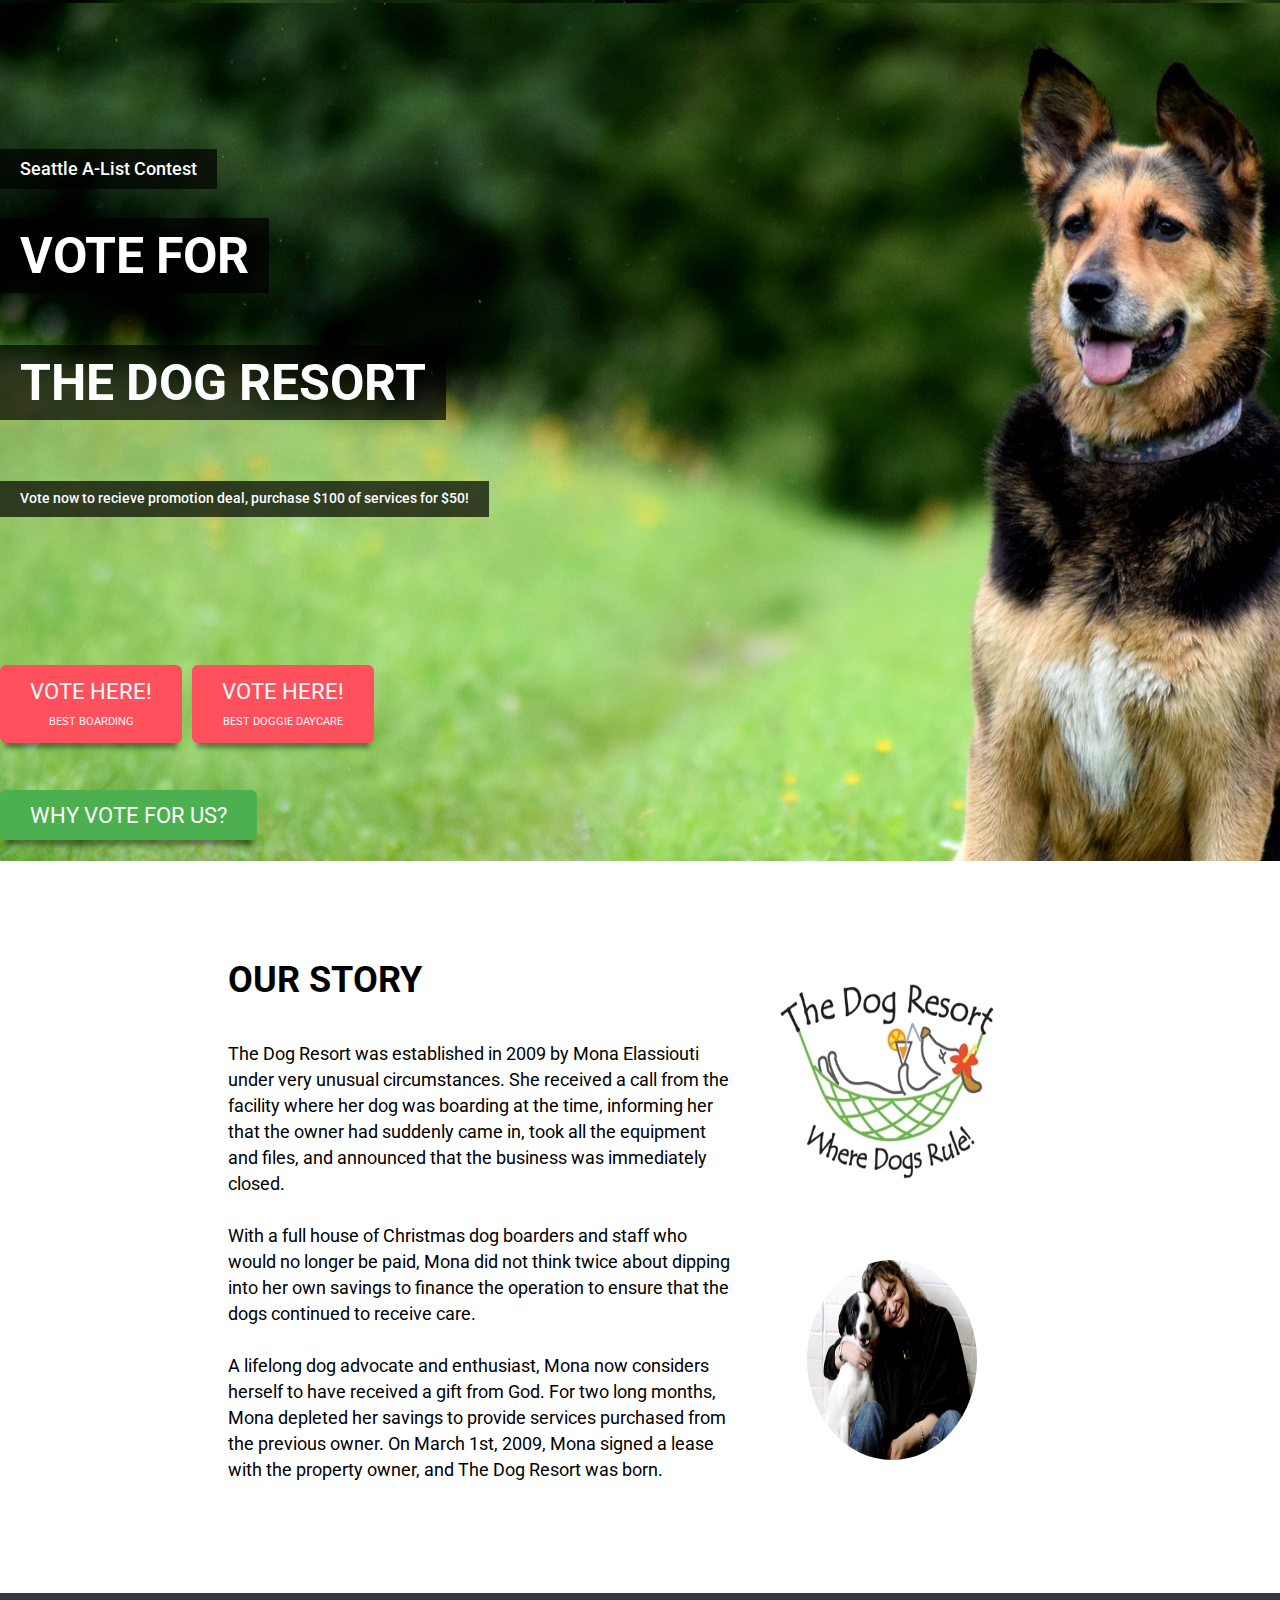
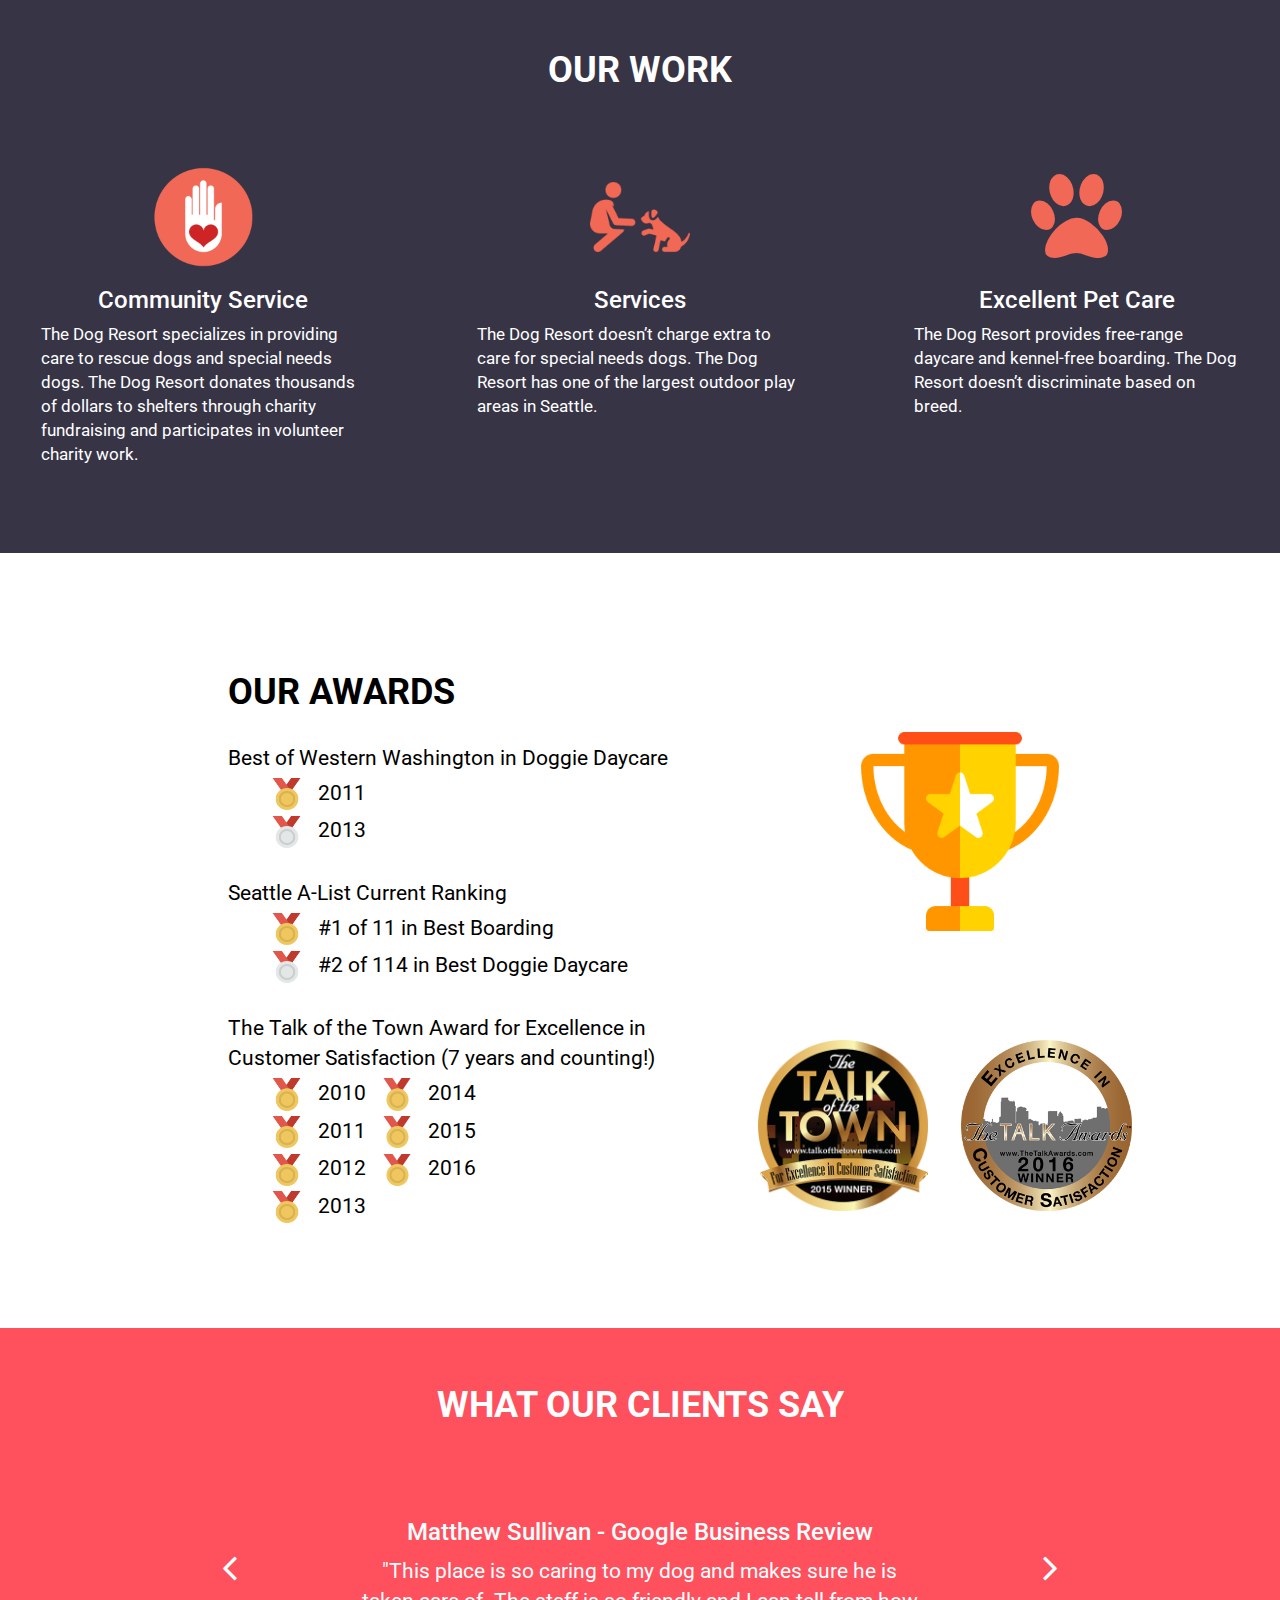
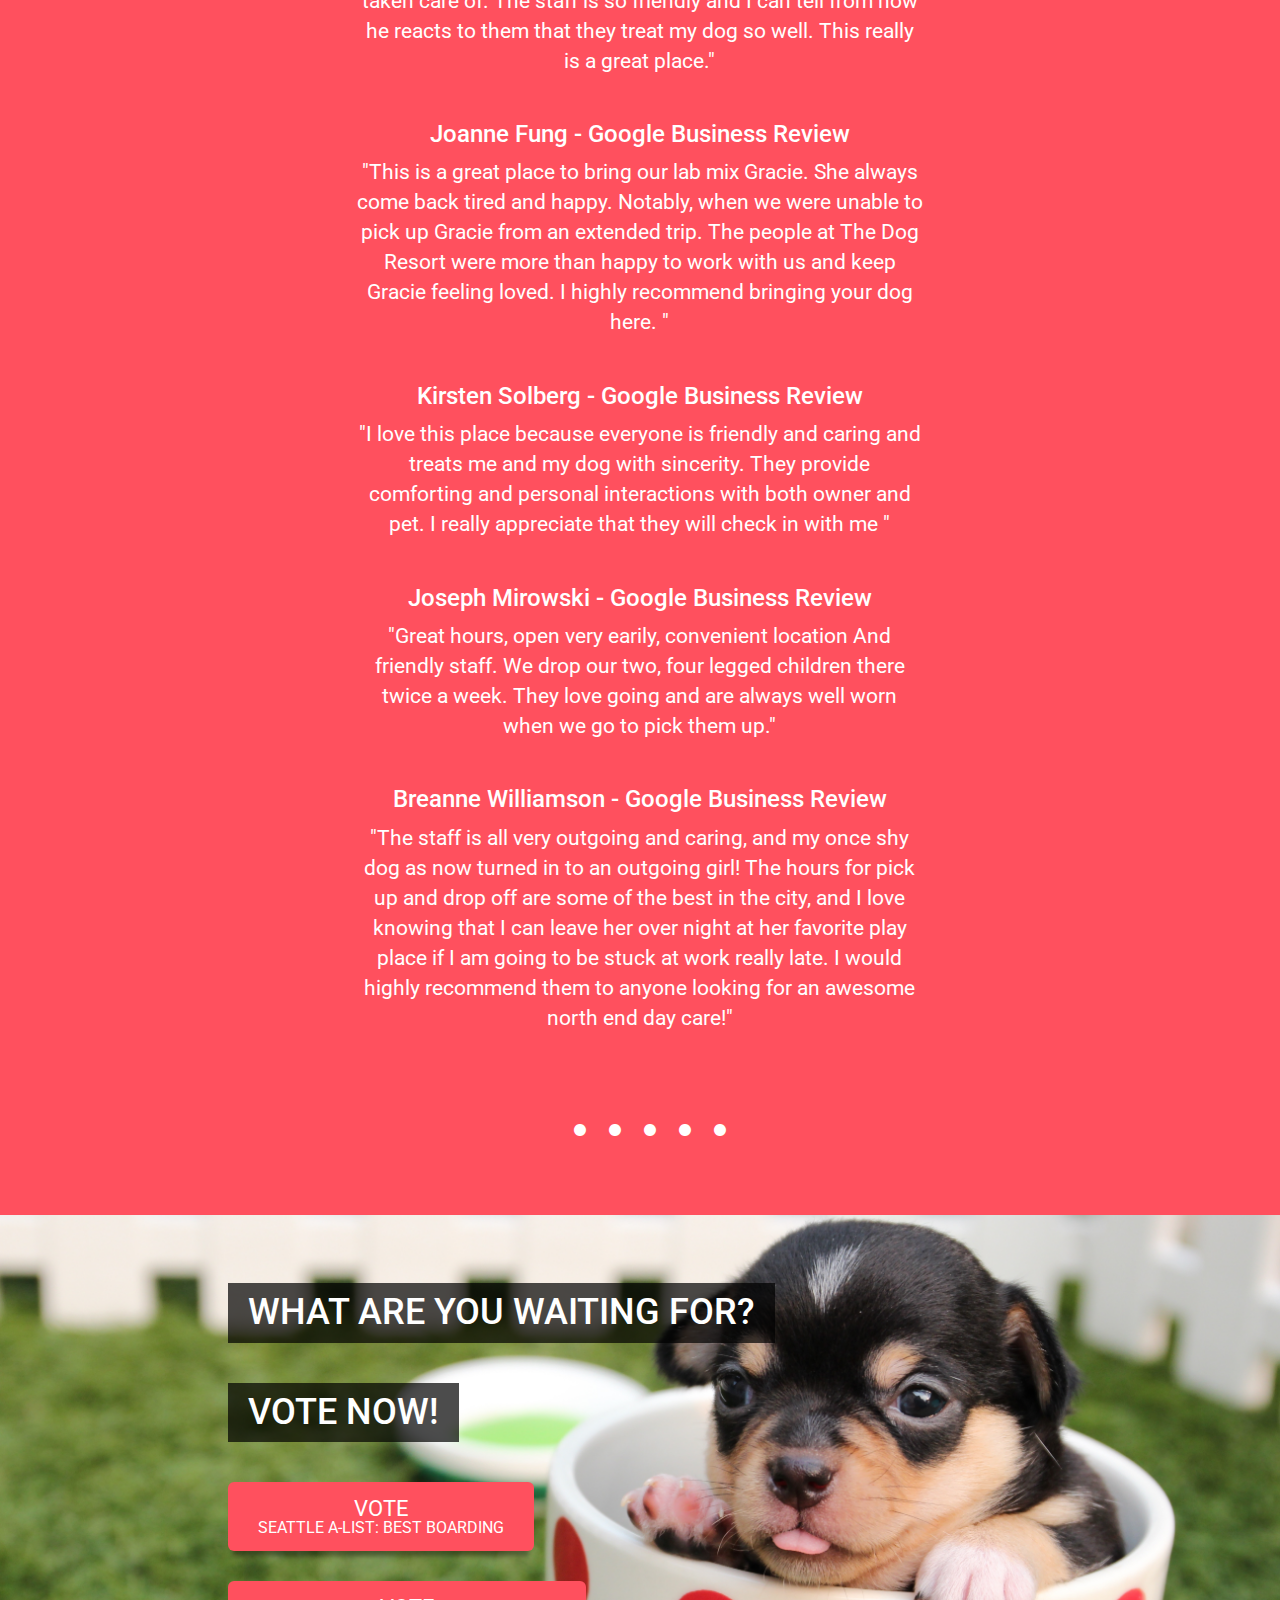
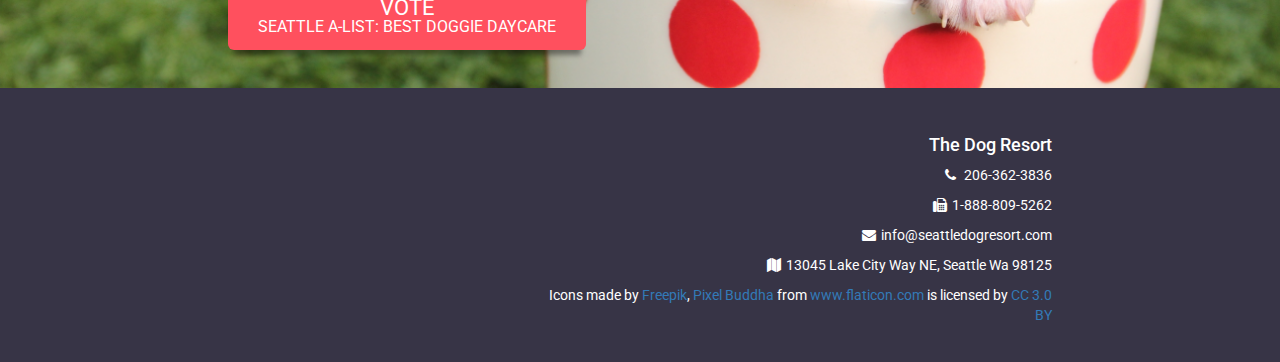
<file: index.html>
<!DOCTYPE HTML>
<html lang="en">
<head>
	<meta charset="utf-8">
	<title>Vote The Dog Resort</title>

	<!-- 
	<meta name="viewport" content="width=device-width, initial-scale=0.6, minimum-scale=1.0, user-scalable=no">
	-->
    <meta name="viewport" content="user-scalable=no, initial-scale=1, maximum-scale=1, minimum-scale=1, width=device-width, height=device-height, target-densitydpi=device-dpi" />
	<!-- 
	<meta name="viewport" content="width=device-width">
	<meta name="viewport" content="initial-scale=1.0">
	<meta name="viewport" content="minimum-scale=1.0">
	<meta name="viewport" content="user-scalable=no">
	-->

	<link rel="stylesheet" href="bootstrap.min.css">
	<link rel="stylesheet" href="https://maxcdn.bootstrapcdn.com/font-awesome/4.6.3/css/font-awesome.min.css">
	<link href="https://fonts.googleapis.com/css?family=Roboto" rel="stylesheet">
	<link rel="stylesheet" href="animations.css">
	<link rel="stylesheet" href="style.css">
	<link rel="stylesheet" media="screen and (min-width: 1400px)" href="responsive.css">
	<link rel="stylesheet" media="screen and (max-device-width: 500px)" href="mobile.css">
</head>
<body>
	<div class="container-fluid">
		
		<div class="row home">
			<!--
			<div class="background-container">
				<img src="assets/Background1.jpg">
			</div>
			-->
			<div class="col-md-6 col-md-offset-2 col-sm-8 col-sm-offset-0" id="home-text" style="margin-left: 0px;">
				<div class="row" style="margin-top:0px;">
					<div class="row" style="padding-left: 15px; margin-top: 0px; padding-bottom: 0px;">
						<h4>Seattle A-List Contest</h4>
					</div>
					<!-- includes padding-left: 15px -->
					<div class="row" style="padding-bottom: 0px; padding-left: 15px; margin-top:0px;">
						<h1 style="margin-bottom: 0px;">Vote for</h1>
					</div>
					<div class="row" style="padding-bottom: 0px; padding-left: 15px;">
						<h1 style="margin-bottom: 0px;">The Dog Resort</h1> 
					</div>

					<div class="row" style="padding-left: 15px;">
						<h5>Vote now to recieve promotion deal, purchase $100 of services for $50!</h5>
					</div>

					<div class="row" style="padding-left: 15px; margin-top: 100px;" id='home-btn-container'>
						<button class="btn" id="a-boarding-btn" style="margin-right: 10px;">
							<p>Vote Here!</p>
							<span class="small">BEST BOARDING</span>
						</button>

						<button class="btn" id="a-doggie-btn">
							<p>Vote Here!</p>
							<span class="small">BEST DOGGIE DAYCARE</span>
						</button>
					</div>
				</div>

				<div class="row" style="margin-top: 0px; padding-bottom: 0px; margin-bottom: 5%;">
					<a href="#about" id="scroll-button" style="background-color: #4CAF50; padding-top: 12px; padding-bottom: 12px;">Why Vote For Us?</a>
				</div>

			</div>
		</div>

		<div class="row about" id="about">
			<div class="col-md-5 col-md-offset-2 col-sm-12">
				<div id="about-text">
				<h1>Our Story</h1>
				<p>
					The Dog Resort was established in 2009 by Mona Elassiouti under very unusual circumstances. She
					received a call from the facility where her dog was boarding at the time, informing her that the
					owner had suddenly came in, took all the equipment and files, and announced that the business was
					immediately closed.
					<br>
					<br>
					With a full house of Christmas dog boarders and staff who would no
					longer be paid, Mona did not  think twice about dipping into her own savings to finance the operation
					to ensure that the dogs continued to receive care.
					<br>
					<br>
					A lifelong dog advocate and enthusiast, Mona now considers herself to have received
					a gift from God. For two long months, Mona depleted her savings to provide services purchased from
					the previous owner. On March 1st, 2009, Mona signed a lease with the property owner, and The Dog Resort
					was born.
				</p>
				</div>
			</div>
			<div class="col-lg-4 col-lg-offset-0 col-md-4 col-sm-12 col-md-offset-0 ">
				<div class="logo-pic col-sm-6">
					<img src="assets/dog-resort-logo.jpg">
				</div>
				<div class="profile-pic col-sm-6" style="margin-left: 30px;">
					<img src="assets/dog-resort-profile.jpg">
				</div>
			</div>
		</div>

		<div class="row work" id="work-text">
			<h1>Our Work</h1>
			<div class="row">

				<div class="col-md-4" >
					<div class="icon-container">
						<img src="assets/service-icon.png" class="work-icon-image">
					</div>
					<h3>Community Service</h3>
					<div class="work-container">
						<p>The Dog Resort specializes in providing care to rescue dogs and special needs dogs. The Dog Resort donates thousands of dollars to shelters through charity fundraising and participates in volunteer charity work. </p>
					</div>

				</div>

				<div class="col-md-4">
					<div class="icon-container">
						<img src="assets/dog-training.png" class="work-icon-image">
					</div>
					<h3>Services</h3>
					<div class="work-container">
						<p>The Dog Resort doesn’t charge extra to care for special needs dogs. The Dog Resort has one of the largest outdoor play areas in Seattle.
						</p>
					</div>
				</div>
				<div class="col-md-4">
					<div class="icon-container">
						<i class="fa fa-paw work-icon-image"></i>
					</div>
					<h3>Excellent Pet Care</h3>
					<div class="work-container">
						<p>The Dog Resort provides free-range daycare and kennel-free boarding.
						The Dog Resort doesn’t discriminate based on breed.
						</p>
					</div>
				</div>	


			</div>
		</div>

		<div class="row awards" id="awards-text">
			<div class="col-md-5 col-md-offset-2 col-sm-offset-0">
				<h1 class="bottom-spacing">Our Awards</h1>
				<p class="no-bottom-spacing">Best of Western Washington in Doggie Daycare</p>
				<p class="left-indent no-bottom-spacing">
					<img src="assets/gold-medal.png" class="medal">
					2011
				</p>

				<p class="left-indent bottom-spacing">
					<img src="assets/silver-medal.png" class="medal">
					2013
				</p>
				<p class="no-bottom-spacing">Seattle A-List Current Ranking
					<p class="left-indent no-bottom-spacing">
						<img src="assets/gold-medal.png" class="medal">
						#1 of 11 in Best Boarding
					</p>
					<p class="left-indent bottom-spacing">
						<img src="assets/silver-medal.png" class="medal">
						#2 of 114 in Best Doggie Daycare
					</p>
					<p class="no-bottom-spacing">The Talk of the Town Award for Excellence in Customer Satisfaction (7 years and counting!)</p>
					<p class="left-indent no-bottom-spacing">
						<img src="assets/gold-medal.png" class="medal">
						2010
						<img src="assets/gold-medal.png" class="medal" style="margin-left:10px;">
						2014
					</p>
					<p class="left-indent no-bottom-spacing">
						<img src="assets/gold-medal.png" class="medal">
						2011
						<img src="assets/gold-medal.png" class="medal" style="margin-left: 10px;">
						2015
					</p>
					<p class="left-indent no-bottom-spacing">
						<img src="assets/gold-medal.png" class="medal">
						2012
						<img src="assets/gold-medal.png" class="medal" style="margin-left: 10px;">
						2016
					</p>
					<p class="left-indent no-bottom-spacing">
						<img src="assets/gold-medal.png" class="medal">
						2013
					</p> 
			</div>
			<div class="col-md-4">
				<img src="assets/trophy.png">

				<div class="row service-awards">
					<img src="assets/2015-award-logo.png">
					<img src="assets/2016-award-logo.png">
				</div>

			</div>
		</div>

		<div class="row customers" id="customers-text">
			<h1>What Our Clients Say</h1>
			<div class="row">
				<div class="col-md-1 col-sm-1 arrow"><i class="fa fa-angle-left fa-3x" id='left-quote-btn'></i></div>
				<!-- used to be col-sm-offset-1-->
				<div class="col-md-8 col-md-offset-1 col-sm-8 col-sm-offset-0">
					<div class="quote" id="quote-0">
						<h3>Matthew Sullivan - Google Business Review</h3>
						<p>"This place is so caring to my dog and makes sure he is taken care of. The staff is so friendly and I can tell from how he reacts to them that they treat my dog so well. This really is a great place."</p>
					</div>
					<div class="quote" id="quote-1">
						<h3>Joanne Fung - Google Business Review</h3>
						<p>"This is a great place to bring our lab mix Gracie.  She always come back tired and happy. Notably, when we were unable to pick up Gracie from an extended trip. The people at The Dog Resort were more than happy to work with us and keep Gracie feeling loved.  I highly recommend bringing your dog here. "</p>
					</div>
					<div class="quote" id="quote-2">
						<h3>Kirsten Solberg - Google Business Review</h3>
						<p>"I love this place because everyone is friendly and caring and treats me and my dog with sincerity. They provide comforting and personal interactions with both owner and pet. I really appreciate that they will check in with me "</p>
					</div>
					<div class="quote" id="quote-3">
						<h3>Joseph Mirowski - Google Business Review</h3>
						<p>"Great hours, open very earily, convenient location And friendly staff. We drop our two, four legged children there twice a week. They love going and are always well worn when we go to pick them up."</p>
					</div>
					<div class="quote" id="quote-4">
						<h3>Breanne Williamson - Google Business Review</h3>
						<p>"The staff is all very outgoing and caring, and my once shy dog as now turned in to an outgoing girl! The hours for pick up and drop off are some of the best in the city, and I love knowing that I can leave her over night at her favorite play place if I am going to be stuck at work really late. I would highly recommend them to anyone looking for an awesome north end day care!"</p>
					</div>															
				</div>
				<div class="col-md-1 col-sm-1 col-md-offset-1 arrow"><i class="fa fa-angle-right fa-3x" id="right-quote-btn"></i></div>
			</div>
			<div class="row quote-tracker">
				<i class="fa fa-circle quote-dot" id="dot-0"></i>
				<i class="fa fa-circle quote-dot" id="dot-1"></i>
				<i class="fa fa-circle quote-dot" id="dot-2"></i>
				<i class="fa fa-circle quote-dot" id="dot-3"></i>
				<i class="fa fa-circle quote-dot" id="dot-4"></i>
			</div>

		</div>

		<div class="row vote" id="vote-text">
			<div class="col-md-6 col-md-offset-2 col-sm-12 col-sm-offset-0">
				<h1>What are you waiting for?</h1> 
				<h1 style="margin-bottom: 40px;">vote now!</h1>
					<button id="a-boarding-btn-2"class="btn vote-link" style="display: block; padding-top: 10px; padding-bottom: 10px; margin-bottom:0px;">
						<span style="display: block; margin-bottom: -15px;">Vote</span>
						<span class="small" style="font-size: 0.7em;">Seattle A-List: Best Boarding</span>
					</button>

					<button id="a-doggie-btn-2" class="btn vote-link" style="display: block; padding-top: 10px; padding-bottom: 10px; margin-bottom: 0px; margin-top: 30px;">
						<span style="display:block; margin-bottom: -15px;">Vote</span>
						<span class="small" style="font-size: 0.7em;">Seattle A-List: Best Doggie Daycare</span>
					</button>

			</div>
		</div>

		<div class="row footer">
			<div class="col-md-5 col-md-offset-5">
				<h4>The Dog Resort</h4>
				<p>	<i class="fa fa-phone"></i> 206-362-3836</p>
				<p><i class="fa fa-fax"></i>1-888-809-5262</p>
				<p><i class="fa fa-envelope"></i>info@seattledogresort.com</p>
				<p><i class="fa fa-map"></i>13045 Lake City Way NE, Seattle Wa 98125</p>

				<div>Icons made by 
					<a href="http://www.flaticon.com/authors/freepik" title="Freepik">Freepik</a>, 
					<a href="http://www.flaticon.com/authors/pixel-buddha" title="Pixel Buddha">Pixel Buddha</a>  
					from <a href="http://www.flaticon.com" title="Flaticon">www.flaticon.com</a> is licensed by <a href="http://creativecommons.org/licenses/by/3.0/" title="Creative Commons BY 3.0" target="_blank">CC 3.0 BY</a>
				</div>

			</div>
		</div>


	</div>
	<script src="https://code.jquery.com/jquery-3.1.0.min.js" integrity="sha256-cCueBR6CsyA4/9szpPfrX3s49M9vUU5BgtiJj06wt/s=" crossorigin="anonymous"></script>
	<script src="./main.js"></script>
</body>
</html>
</file>
<file: animations.css>
@keyframes bounce {
	0% {
		transform: translateY(-100%);
	}

	100% {
		transform: translateY(10000%);
	}
}
</file>
<file: style.css>
/* GLOBAL STYLES
------------------------------------------------------------------------- */
html, body {
	width: 100%;
	height: 100%;
	padding: 0px;
	margin: 0px;
	color: black;
	font-family: 'Roboto', sans-serif;
}

.container-fluid {
	height: 100%;
}


.row:not(.home .awards .customers) {
	padding-top: 3%;
	/* padding-left: 20%;*/
}

.row:not(.home) {
	margin-top: 5%;
	padding-bottom: 3%;
}

.no-bottom-spacing {
	margin-bottom : 5px;
}

.bottom-spacing {
	margin-bottom: 30px;
}

.left-indent {
	padding-left: 2em;
}

.small {
	font-size: 0.5em;
	text-transform: uppercase;
}

/* HOME SECTION STYLES
------------------------------------------------------------------------- */
.home {
	/* margin-bottom: 20%;*/ 
	min-height: 700px;
	/* height: 100%;*/
	
	background-image: url('assets/Background1.jpg');
	background-repeat: no-repeat;
	
	/* background-size: 100%; */

	/* min-height: 800px; */
}

#home-btn-container {
	display: flex;
}

.home h1 {
	margin-top: 0px;
	margin-bottom: 5%;
	/* font-size: 50px; */
	font-size: 3.6em;
	display: inline-block;
	background: rgba(0, 0, 0, 0.7);
	padding: 10px;
	padding-left: 20px;
	padding-right: 20px;
}

.home .col-md-6 h1 {
	text-align: left;
	font-weight: 700;
	text-transform: uppercase;
}

.home h4 {
	background: rgba(0, 0, 0, 0.7);
	display: inline-block;
	padding: 10px;
	padding-left: 20px;
	padding-right: 20px;
}

.home h5 {
	background: rgba(0, 0, 0, 0.7);
	display: inline-block;
	padding: 10px;
	padding-left: 20px;
	padding-right: 20px;
}

.home .col-md-6 {
	height: 100%;
	color: white;
	padding-top: 5%;
	/* background-color: rgba(67, 142, 12, 0.2);*/
}

.home img {
	width: 100%;
	min-height: 700px;
	/* UNCOMMENT min-width: 800px;*/
}


.background-container {
	/*margin-left: 28%;*/
	position: absolute;
	width: 100%;
	height: 100%;
	opacity: 0.75;
}

.vote-text {
	display: inline;
	width: 40%;
	background-color: rgba(0, 0, 0, 0.7);
	padding: 10px;
}

.home p { 
	margin-bottom: -5%;
}

/*
.home img {
	position: absolute;
	width: 80%;
	height: 1000px;
	opacity: 0.75;
	background-position: right;
}
*/

.home a, .btn {
	/* margin-top: 20px;*/
	background-color: #FF505E;
	color: white;
	border: 2px #753888;
	padding: 20px;
	padding-left: 30px;
	padding-right: 30px;
	border-radius: 6px;
	text-transform: uppercase;
	font-size: 1.6em;
	/* margin-bottom: 40px; */

	-webkit-box-shadow: 0px 10px 5px -5px rgba(0, 0, 0, 0.4);
    -moz-box-shadow: 0px 10px 5px -5px rgba(0, 0, 0, 0, 0.4);
    box-shadow: 0px 10px 5px -5px rgba(0, 0, 0, 0, 0.4);

}

.home a:hover {
	cursor: pointer;
}

.home button.btn {
	padding: 10px;
	margin: 0px;
	padding-left: 30px;
	padding-right: 30px;
}

 
/* ABOUT SECTION STYLES
------------------------------------------------------------------------- */

.about h1 {
	margin-top: 0px;
	text-align: left;
	font-weight: 700;
	text-transform: uppercase;
}

.about .logo-pic img {
	border-radius: 0%;
}

.about img {
	height: 100%;
	width: 100%;
	border-radius: 50%;
}

.about p {
	margin-top: 8%;
	font-size: 1.3em;
}

.profile-pic {
	width: 200px;
	height: 200px;
	margin-left: auto;
	margin-right: auto;
	margin-top: 20%;
}

.logo-pic {
	width: 250px;
	height: 200px;
	margin-left: auto;
	margin-right: auto;
	margin-top: 5%;
}


/* WORK SECTION STYLES
------------------------------------------------------------------------- */

.work {
	background-color: #373446;
	color: white;
	padding-top: 3%;
	padding-bottom: 5%;
}

.work div.row {
	margin-top: 0px;
}

.work div.col-md-6 {
	padding-left: 10%;
	padding-right: 10%;
}

.work h1 {
	text-align: center;
	font-weight: 700;
	text-transform: uppercase;
	margin-bottom: 3%;
}

.work h3 {
	text-align: center;
}

.work p {
	font-size: 1.2em;
}


.work div.col-md-4 ul {
	list-style: none;
	margin-top: 20%;
}

.icon-container {
	/*
	width: 20%;
	height: 20%;
	*/
	width: 100px;
	height: 100px;
	text-align: center;
	margin-left: auto;
	margin-right: auto;
	display: block;
}

.work-icon-image {
	color: #F16856;
	width: 100%;
	height: 100%;
	font-size: 7em;
}

.work-container {
	width: 100%;
}

.work-container p {
	width: 80%;
	margin-left: auto;
	margin-right: auto;
}

/* AWARDS SECTION STYLES
------------------------------------------------------------------------- */
.awards h1 {
	font-weight: 700;
	text-transform: uppercase;
}

.awards p {
	font-size: 1.5em;
}

.awards img {
	/*
	original design
	margin-top: 32%;
	width: 80%;
	*/
	/* ne design */
	margin-top: 20%;
	width: 50%;

}

.awards img.medal {
	width: 7%;
	margin-top: 0px;
	margin-right: 10px;
}

.awards div.col-md-4 {
	text-align: center;
}

.awards div.row {
	margin-top: 3%;
}

.service-awards img {
	width: 40%;
	margin-right: 30px;
}


/* CUSTOMERS SECTION STYLES
------------------------------------------------------------------------- */

.customers {
	background-color: #FF505E;
	color: white;
	padding-top: 3%;
	padding-bottom: 6%;
}

.customers .arrow {
	padding-top: 8%;
}

.arrow:hover {
	cursor: pointer;
	opacity: 0.5;
}

.customers h1 {
	text-align: center;
	font-weight: 700;
	text-transform: uppercase;
}

.customers div.row {
	text-align: center;
	margin-top: 0px;
	margin-left: auto;
	margin-right: auto;
	width: 70%;
	padding-top: 3%;
}

.customers div.row p {
	font-size: 1.5em;
}

.row .quote-tracker {
	text-align: center;
	padding-top: 0px;
}

.quote-tracker i {
	margin-left: 20px;
}

.quote-tracker:hover {
	cursor: pointer;
}

.inactive {
	opacity: 0.5;
}

.quote h3 {
	margin-top: 8%;
}

/* ENDING VOTE SECTION STYLES
------------------------------------------------------------------------- */
.row.vote {
	margin-top: 0px;
}

.vote {
	background-image: url('assets/puppy-in-a-cup.jpeg');
	background-repeat: no-repeat;
	background-size: 100%;
	background-position: 0% 10%;
	padding-top: 5%;
	/* min-width: 1000px;*/
}

.vote h1 {
	display: inline-block;
	background-color: rgba(0, 0, 0, 0.7);
	color: white;
	padding: 10px;
	padding-left: 20px;
	padding-right: 20px;
	text-transform: uppercase;
	margin-top: 30px;
}

.vote p {
	display: inline-block;
	background-color: rgba(0, 0, 0, 0.7);
	color: white;
	padding: 10px;
	padding-left: 20px;
	padding-right: 20px;
	font-size: 1.5em;	
}

.vote a {
	display: block;
	width: 35%;
	text-transform: none;
}

.btn.share-btn {
	display: inline;
	margin-right: 20px;
	margin-left: 5px;
}

.btn.share-btn i {
	margin-right: 10px;
}

.row.vote a.btn.vote-link {
	font-size: 1.8em;
	padding-top: 5px;
	padding-bottom: 5px;
	padding-left: 15px;
	padding-right: 15px;
}

/* FOOTER STYLES
------------------------------------------------------------------------- */

.row.footer {
	margin-top: 0px;
}

.footer {
	background-color: #373446;	
	color: white;
	text-align: right;
	padding-top: 20px;
	padding-bottom: 20px;
}

.footer i {
	margin-right: 5px;
}
</file>
<file: responsive.css>
@media only screen and (min-width: 1400px) and (max-width: 1800px) {
	.home {
		margin-bottom: 20%;
	}

}

@media only screen and (min-width: 1800px) {
	.home {
		margin-bottom: 500px;
	}
}
</file>
<file: mobile.css>
/* MOBILE SCREENS
----------------------------------------------------------------- */
@media only screen and (max-device-width: 500px) {
	html, body {
		overflow-x: hidden;
		width: 100%;
		height: 100%;
		padding: 0px;
		margin:0px;
	}

	body {
		margin-left: 0px;
	}

	.container-fluid {
		position: relative;
		margin-left: 0px;
		padding-left: 0px;
	}

	.row {
		width: 100%;
		margin: 0px;
		padding: 0px;
	}

	#home-text {
		margin-left: 0px;
	}

	.home {
		padding-left: 0px;
		margin-left: 0px;
	}

	.background-container img {
		min-height: 0px;
		/* 
		min-width: 0px;
		*/
	}

	#home-btn-container {
		display: initial;
	}

	#a-doggie-btn {
		margin-top: 10px;
	}

	.profile-pic {
		margin-top: 5%;
	}

	.about h1 {
		text-align: center;
	}

	#about-text {
		text-align: center;
	}

	#work-text div.col-md-4 {
		text-align: center;
	}

	#awards-text h1 {
		text-align: center;
	}

	#awards-text p {
		margin-left: 10%;
	}
}

/* IPHONE 6 */
@media only screen 
and (min-device-width : 375px) 
and (max-device-width : 667px) { 
	html, body {
		overflow-x: hidden;
		width: 100%;
	}

	.row {
		width: 100%;
		margin: 0px;
		padding: 0px;
	}
}
</file>
